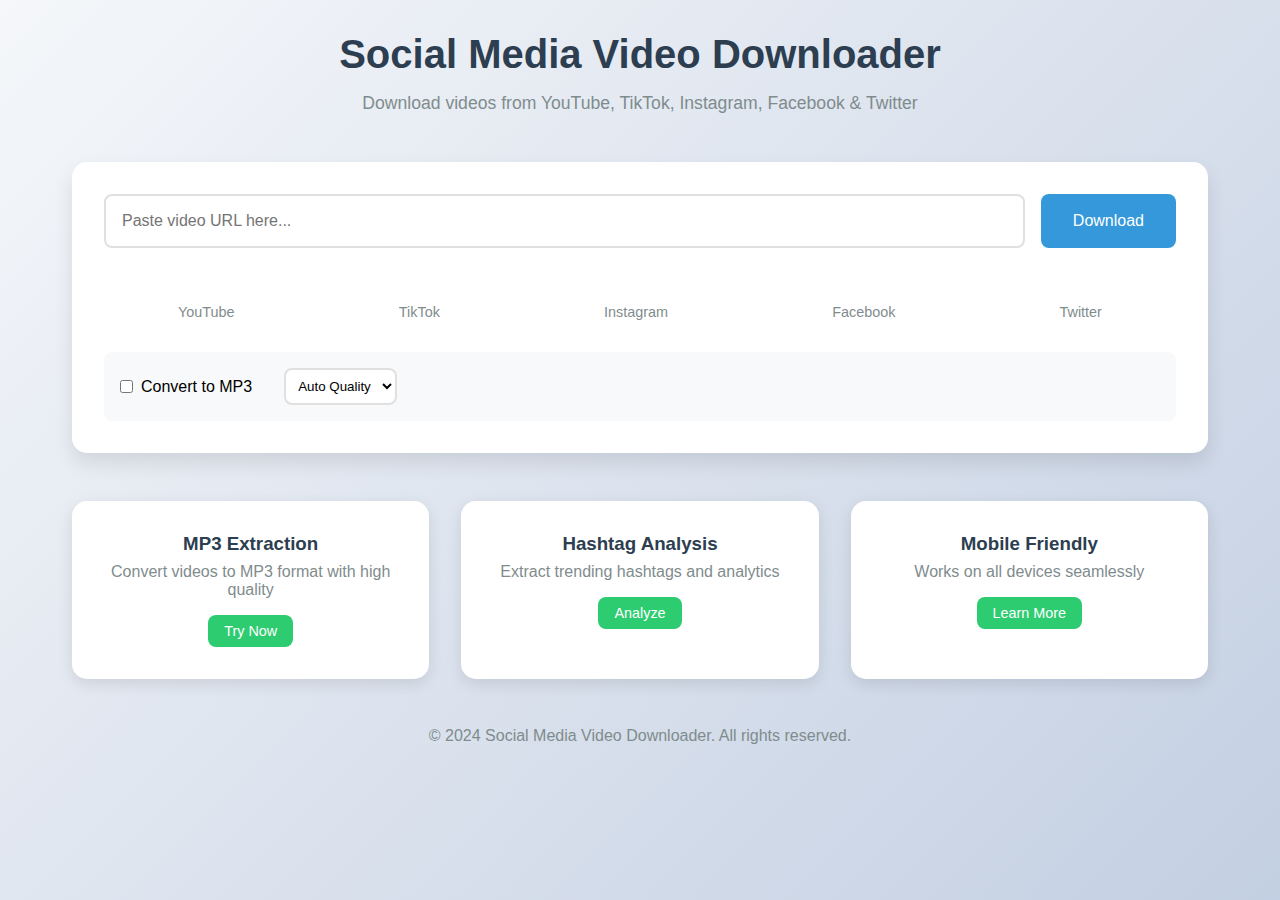
<file: New folder/index.html>
<!DOCTYPE html>
<html lang="en">
<head>
    <meta charset="UTF-8">
    <meta name="viewport" content="width=device-width, initial-scale=1.0">
    <title>Social Media Video Downloader</title>
    <link rel="stylesheet" href="styles.css">
    <link rel="stylesheet" href="https://cdnjs.cloudflare.com/ajax/libs/font-awesome/6.0.0/css/all.min.css">
</head>
<body>
    <div class="container">
        <header>
            <h1>Social Media Video Downloader</h1>
            <p>Download videos from YouTube, TikTok, Instagram, Facebook & Twitter</p>
        </header>

        <main>
            <div class="download-section">
                <div class="input-group">
                    <input type="text" id="videoUrl" placeholder="Paste video URL here...">
                    <button id="downloadBtn"><i class="fas fa-download"></i> Download</button>
                </div>
                
                <div class="platform-icons">
                    <div class="platform" data-platform="youtube">
                        <i class="fab fa-youtube"></i>
                        <span>YouTube</span>
                    </div>
                    <div class="platform" data-platform="tiktok">
                        <i class="fab fa-tiktok"></i>
                        <span>TikTok</span>
                    </div>
                    <div class="platform" data-platform="instagram">
                        <i class="fab fa-instagram"></i>
                        <span>Instagram</span>
                    </div>
                    <div class="platform" data-platform="facebook">
                        <i class="fab fa-facebook"></i>
                        <span>Facebook</span>
                    </div>
                    <div class="platform" data-platform="twitter">
                        <i class="fab fa-twitter"></i>
                        <span>Twitter</span>
                    </div>
                </div>

                <div class="download-options">
                    <div class="option">
                        <input type="checkbox" id="mp3Conversion">
                        <label for="mp3Conversion">Convert to MP3</label>
                    </div>
                    <div class="option">
                        <select id="quality">
                            <option value="auto">Auto Quality</option>
                            <option value="1080p">1080p</option>
                            <option value="720p">720p</option>
                            <option value="480p">480p</option>
                            <option value="360p">360p</option>
                        </select>
                    </div>
                </div>
            </div>

            <div class="features">
                <div class="feature-card">
                    <i class="fas fa-music"></i>
                    <h3>MP3 Extraction</h3>
                    <p>Convert videos to MP3 format with high quality</p>
                    <button class="feature-btn" onclick="showMP3Converter()">Try Now</button>
                </div>
                <div class="feature-card">
                    <i class="fas fa-hashtag"></i>
                    <h3>Hashtag Analysis</h3>
                    <p>Extract trending hashtags and analytics</p>
                    <button class="feature-btn" onclick="showHashtagAnalyzer()">Analyze</button>
                </div>
                <div class="feature-card">
                    <i class="fas fa-mobile-alt"></i>
                    <h3>Mobile Friendly</h3>
                    <p>Works on all devices seamlessly</p>
                    <button class="feature-btn" onclick="showMobileFeatures()">Learn More</button>
                </div>
            </div>

            <div id="mp3Converter" class="feature-section hidden">
                <h2>MP3 Converter</h2>
                <div class="converter-interface">
                    <input type="text" id="mp3Url" placeholder="Paste video URL for MP3 conversion">
                    <button onclick="convertToMP3()">Convert to MP3</button>
                    <div class="progress-bar hidden">
                        <div class="progress"></div>
                    </div>
                </div>
            </div>

            <div id="hashtagAnalyzer" class="feature-section hidden">
                <h2>Hashtag Analysis</h2>
                <div class="analyzer-interface">
                    <input type="text" id="hashtagInput" placeholder="Enter hashtag or paste post URL">
                    <button onclick="analyzeHashtags()">Analyze</button>
                    <div class="results hidden">
                        <h3>Trending Hashtags</h3>
                        <div class="hashtag-list"></div>
                    </div>
                </div>
            </div>

            <div id="mobileFeatures" class="feature-section hidden">
                <h2>Mobile Features</h2>
                <div class="mobile-features">
                    <div class="mobile-feature">
                        <i class="fas fa-bolt"></i>
                        <h3>Fast Downloads</h3>
                        <p>Quick and efficient video downloads</p>
                    </div>
                    <div class="mobile-feature">
                        <i class="fas fa-compress-arrows-alt"></i>
                        <h3>Data Saver</h3>
                        <p>Optimized for low data usage</p>
                    </div>
                    <div class="mobile-feature">
                        <i class="fas fa-share-alt"></i>
                        <h3>Easy Sharing</h3>
                        <p>Share directly to social media</p>
                    </div>
                </div>
            </div>
        </main>

        <footer>
            <p>&copy; 2024 Social Media Video Downloader. All rights reserved.</p>
        </footer>
    </div>
    <script src="script.js"></script>
</body>
</html>
</file>
<file: New folder/styles.css>
* {
    margin: 0;
    padding: 0;
    box-sizing: border-box;
    font-family: 'Segoe UI', Tahoma, Geneva, Verdana, sans-serif;
}

body {
    background: linear-gradient(135deg, #f5f7fa 0%, #c3cfe2 100%);
    min-height: 100vh;
}

.container {
    max-width: 1200px;
    margin: 0 auto;
    padding: 2rem;
}

header {
    text-align: center;
    margin-bottom: 3rem;
}

header h1 {
    color: #2c3e50;
    font-size: 2.5rem;
    margin-bottom: 1rem;
}

header p {
    color: #7f8c8d;
    font-size: 1.1rem;
}

.download-section {
    background: white;
    padding: 2rem;
    border-radius: 15px;
    box-shadow: 0 10px 20px rgba(0, 0, 0, 0.1);
    margin-bottom: 2rem;
}

.input-group {
    display: flex;
    gap: 1rem;
    margin-bottom: 2rem;
}

input[type="text"] {
    flex: 1;
    padding: 1rem;
    border: 2px solid #e0e0e0;
    border-radius: 8px;
    font-size: 1rem;
    transition: border-color 0.3s;
}

input[type="text"]:focus {
    outline: none;
    border-color: #3498db;
}

button {
    background: #3498db;
    color: white;
    border: none;
    padding: 1rem 2rem;
    border-radius: 8px;
    cursor: pointer;
    font-size: 1rem;
    transition: background 0.3s;
}

button:hover {
    background: #2980b9;
}

.download-options {
    display: flex;
    gap: 2rem;
    margin-top: 1rem;
    padding: 1rem;
    background: #f8f9fa;
    border-radius: 8px;
}

.option {
    display: flex;
    align-items: center;
    gap: 0.5rem;
}

select {
    padding: 0.5rem;
    border: 2px solid #e0e0e0;
    border-radius: 8px;
    background: white;
}

.platform-icons {
    display: flex;
    justify-content: space-around;
    flex-wrap: wrap;
    gap: 1rem;
}

.platform {
    display: flex;
    flex-direction: column;
    align-items: center;
    cursor: pointer;
    padding: 1rem;
    border-radius: 8px;
    transition: background 0.3s;
}

.platform:hover {
    background: #f0f0f0;
}

.platform i {
    font-size: 2rem;
    margin-bottom: 0.5rem;
    color: #2c3e50;
}

.platform span {
    color: #7f8c8d;
    font-size: 0.9rem;
}

.features {
    display: grid;
    grid-template-columns: repeat(auto-fit, minmax(250px, 1fr));
    gap: 2rem;
    margin-top: 3rem;
}

.feature-card {
    background: white;
    padding: 2rem;
    border-radius: 15px;
    text-align: center;
    box-shadow: 0 5px 15px rgba(0, 0, 0, 0.1);
    transition: transform 0.3s;
}

.feature-card:hover {
    transform: translateY(-5px);
}

.feature-card i {
    font-size: 2.5rem;
    color: #3498db;
    margin-bottom: 1rem;
}

.feature-card h3 {
    color: #2c3e50;
    margin-bottom: 0.5rem;
}

.feature-card p {
    color: #7f8c8d;
    margin-bottom: 1rem;
}

.feature-btn {
    background: #2ecc71;
    padding: 0.5rem 1rem;
    font-size: 0.9rem;
}

.feature-section {
    background: white;
    padding: 2rem;
    border-radius: 15px;
    margin-top: 2rem;
    box-shadow: 0 5px 15px rgba(0, 0, 0, 0.1);
}

.feature-section.hidden {
    display: none;
}

.converter-interface,
.analyzer-interface {
    display: flex;
    flex-direction: column;
    gap: 1rem;
    margin-top: 1rem;
}

.progress-bar {
    height: 10px;
    background: #e0e0e0;
    border-radius: 5px;
    overflow: hidden;
    margin-top: 1rem;
}

.progress {
    height: 100%;
    background: #3498db;
    width: 0%;
    transition: width 0.3s;
}

.hashtag-list {
    display: grid;
    grid-template-columns: repeat(auto-fit, minmax(200px, 1fr));
    gap: 1rem;
    margin-top: 1rem;
}

.hashtag-item {
    background: #f8f9fa;
    padding: 1rem;
    border-radius: 8px;
    text-align: center;
}

.mobile-features {
    display: grid;
    grid-template-columns: repeat(auto-fit, minmax(200px, 1fr));
    gap: 2rem;
    margin-top: 2rem;
}

.mobile-feature {
    text-align: center;
    padding: 1rem;
}

.mobile-feature i {
    font-size: 2rem;
    color: #3498db;
    margin-bottom: 1rem;
}

.error-message {
    background: #e74c3c;
    color: white;
    padding: 1rem;
    border-radius: 8px;
    margin-bottom: 1rem;
    text-align: center;
}

footer {
    text-align: center;
    margin-top: 3rem;
    color: #7f8c8d;
}

@media (max-width: 768px) {
    .container {
        padding: 1rem;
    }

    .input-group {
        flex-direction: column;
    }

    button {
        width: 100%;
    }

    .download-options {
        flex-direction: column;
        gap: 1rem;
    }

    .platform-icons {
        gap: 0.5rem;
    }

    .platform {
        padding: 0.5rem;
    }

    .platform i {
        font-size: 1.5rem;
    }

    .feature-section {
        padding: 1rem;
    }
}
</file>
